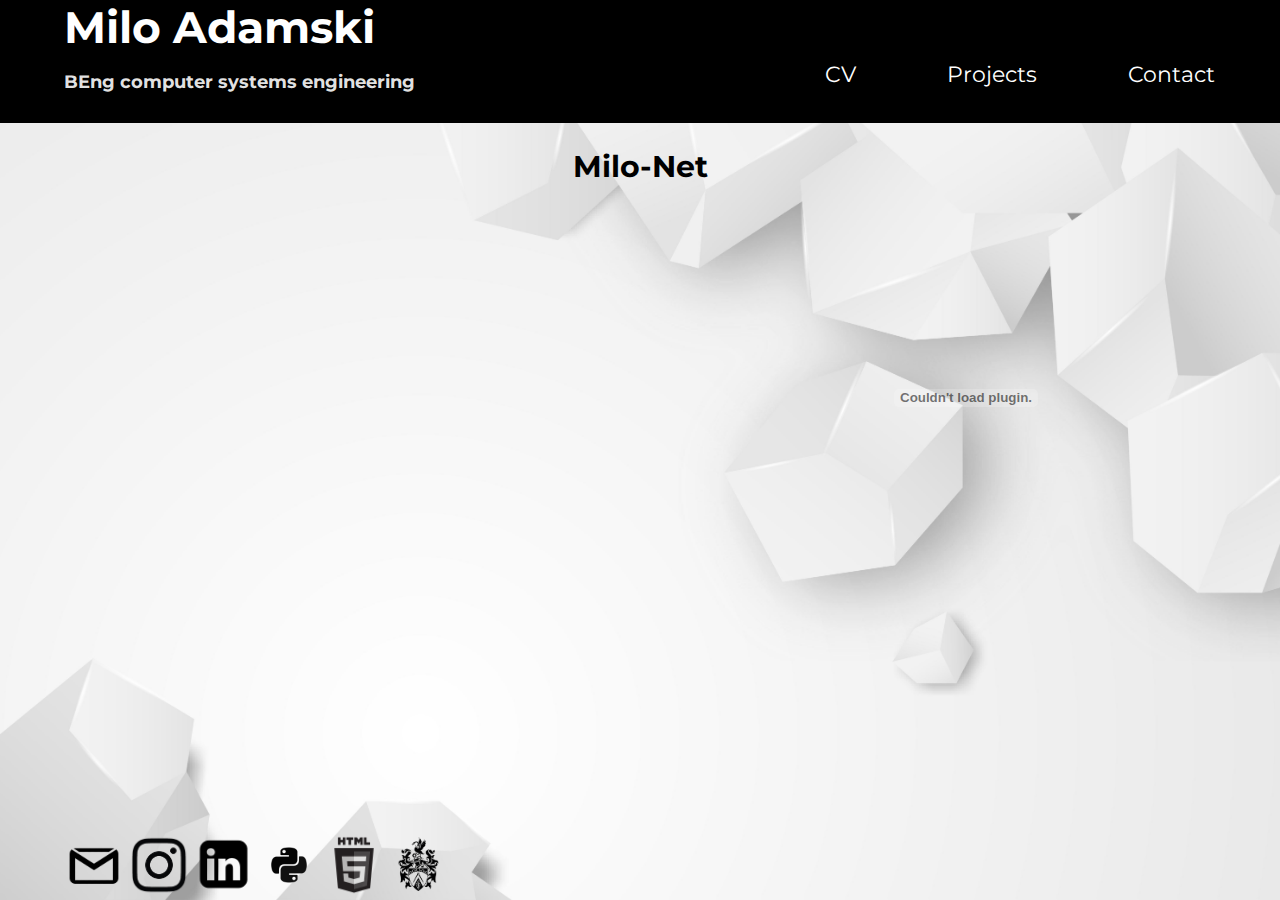
<file: CNN_project.html>
<head>
    <title>Milo Adamski</title>
    <link href='style.css' rel='stylesheet'>
    <link href='https://fonts.googleapis.com/css?family=Montserrat:400,500' rel='stylesheet'>
</head>

<header>
    <a href='index.html'>
        <h1 class='left' id="name">Milo Adamski</h1>
    </a>
    <div id="line2">
        <div id='course'>
            <h5 class='left'>BEng computer systems engineering</h5>
        </div>
        <nav class="navigation">
            <ul>
                <a id="cv-link" href='Milo Adamski CV.pdf'><span>CV</span></a>
                <a href='Projects.html'><span>Projects</span></a>
                <a href='Contact-page.html'><span>Contact</span></a>
            </ul> 
        </nav> 
    </div>  
</header>

<body>
    <h2 class='center'>Milo-Net</h2>
    <embed id='project-pdf' src="project1page.pdf" width="500" height="375" 
 type="application/pdf">
</body>


<footer class='left'>
    <a href ="m.adamski.0209@gmail.com" target="_blank">
        <img src="images/email.png" width="60" height="60" class='center'>
    </a>
    <a href="https://www.instagram.com/milo.adamski/" target="_blank">
        <img src="images/insta.png" width="60" height="60" class='center'>
    </a>
    <a href ="https://www.linkedin.com/in/milo-adamski-b5086b309/?trk=opento_sprofile_details" target="_blank">
        <img src="images/linked.png" width="60" height="60" class='center'>
    </a>
    <a href ="Python3 Certificate.pdf" target="_blank">
        <img src="images/python3.jpeg" width="60" height="60" class='center'>
    </a>
    <a href ="htmlcertificate.pdf" target="_blank">
        <img src="images/html5.png" wwidth="60" height="60" class='center'>
    </a>
    <a href ="https://www.brunel.ac.uk/study/undergraduate/Computer-Systems-Engineering-BEng" target="_blank">
        <img src="images/brunel2.png" wwidth="60" height="60" class='center'>
    </a>
</footer>
</file>
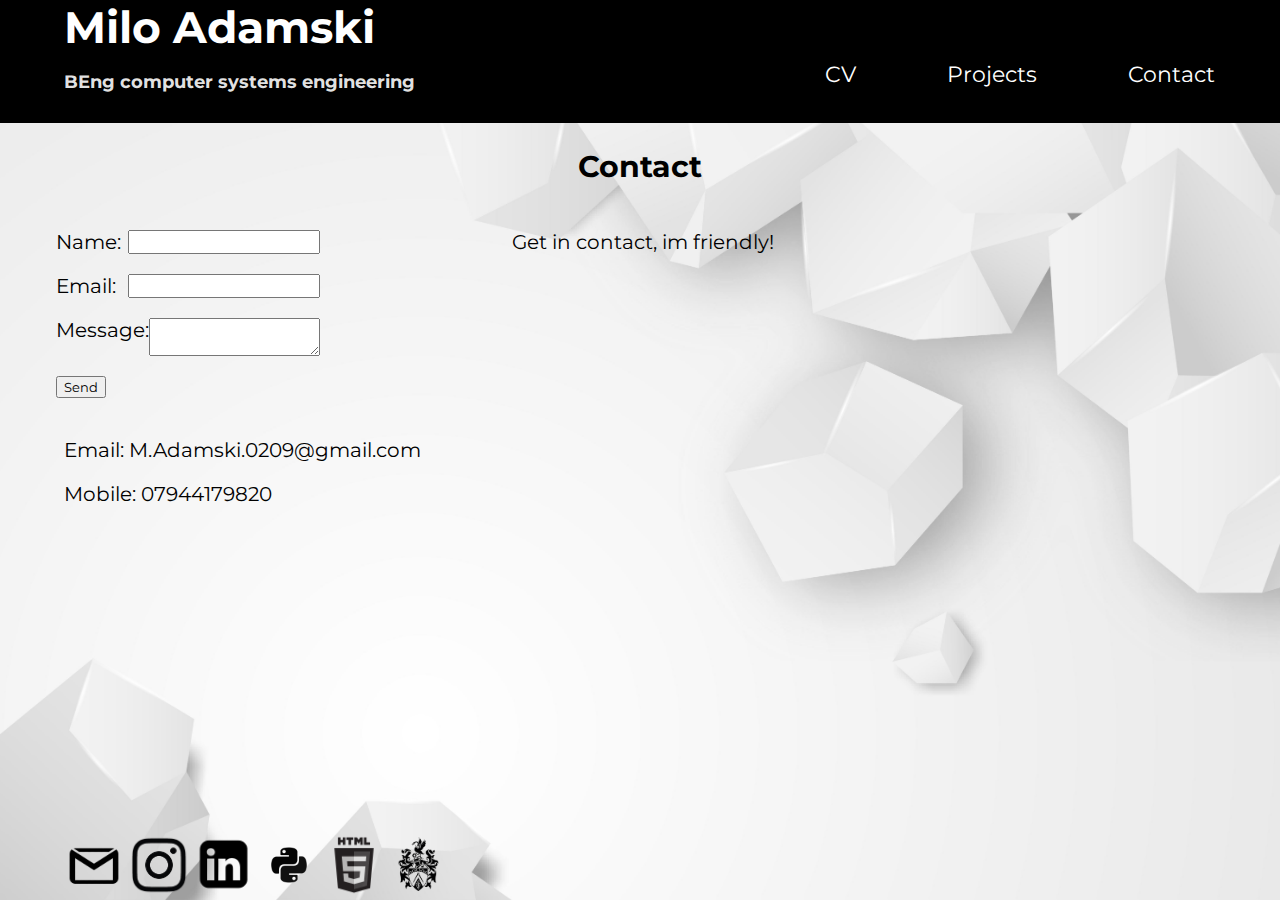
<file: Contact-page.html>
<head>
    <title>Milo Adamski</title>
    <link href='style.css' rel='stylesheet'>
    <link href='https://fonts.googleapis.com/css?family=Montserrat:400,500' rel='stylesheet'>
</head>

<header>
    <a href='index.html'>
        <h1 class='left' id="name">Milo Adamski</h1>
    </a>
    <div id="line2">
        <div id='course'>
            <h5 class='left'>BEng computer systems engineering</h5>
        </div>
        <nav class="navigation">
            <ul>
                <a id="cv-link" href='Milo Adamski CV.pdf'><span>CV</span></a>
                <a href='Projects.html'><span>Projects</span></a>
                <a href='Contact-page.html'><span>Contact</span></a>
            </ul> 
        </nav> 
    </div>  
</header>

<body>

    <h2 class='center'>Contact</h2>
    <div id='content-wrapper'>
        <section id="contact">
            <form action="mailto:m.adamski.0209@gmail.com" method="post" enctype="text/plain" class='left'>
                <ul>
                    <li>
                        <label for="name">Name:</label>
                        <input id='name-box' type="text" id="name" name="name">
                    </li>
                    <li>
                        <label for="email">Email:</label>
                        <input id='email-box' type="email" id="email" name="email">
                    </li>
                    <li>
                        <label for="message">Message:</label>
                        <textarea id='message-box' id="message" name="message"></textarea>
                    </li>
                    <li>
                        <input type="submit" value="Send">
                    </li>
                </ul>
            </form>
        </section>
        <p id='contact-tag' >Get in contact, im friendly!</p>
    </div>
    <p class='left' >Email: M.Adamski.0209@gmail.com</p>
    <p class='left' >Mobile: 07944179820</p>

</body>


<footer class='left'>
    <a href ="m.adamski.0209@gmail.com" target="_blank">
        <img src="images/email.png" width="60" height="60" class='center'>
    </a>
    <a href="https://www.instagram.com/milo.adamski/" target="_blank">
        <img src="images/insta.png" width="60" height="60" class='center'>
    </a>
    <a href ="https://www.linkedin.com/in/milo-adamski-b5086b309/?trk=opento_sprofile_details" target="_blank">
        <img src="images/linked.png" width="60" height="60" class='center'>
    </a>
    <a href ="Python3 Certificate.pdf" target="_blank">
        <img src="images/python3.jpeg" width="60" height="60" class='center'>
    </a>
    <a href ="htmlcertificate.pdf" target="_blank">
        <img src="images/html5.png" wwidth="60" height="60" class='center'>
    </a>
    <a href ="https://www.brunel.ac.uk/study/undergraduate/Computer-Systems-Engineering-BEng" target="_blank">
        <img src="images/brunel2.png" wwidth="60" height="60" class='center'>
    </a>
</footer>
</file>
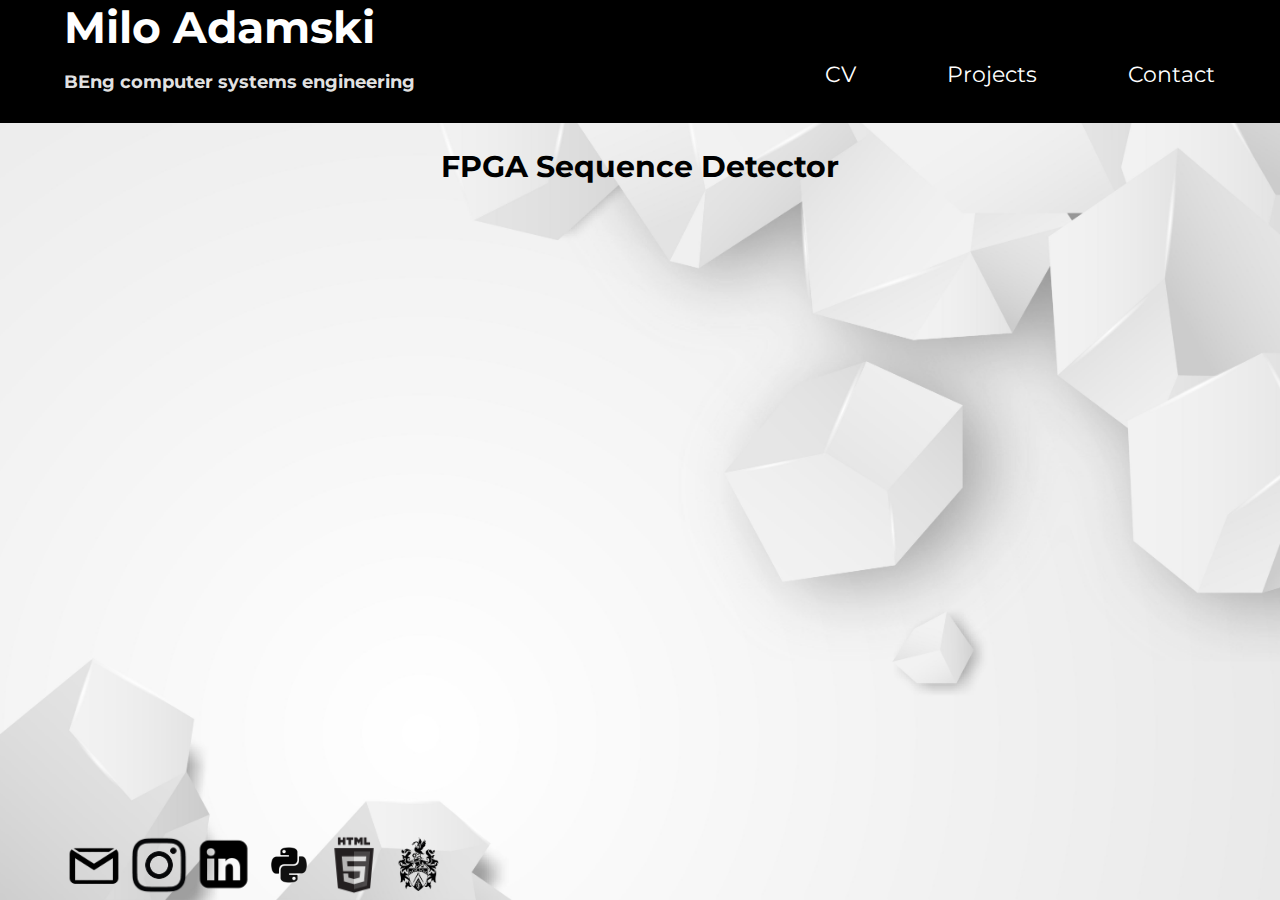
<file: FPGA_project.html>
<head>
    <title>Milo Adamski</title>
    <link href='style.css' rel='stylesheet'>
    <link href='https://fonts.googleapis.com/css?family=Montserrat:400,500' rel='stylesheet'>
</head>

<header>
    <a href='index.html'>
        <h1 class='left' id="name">Milo Adamski</h1>
    </a>
    <div id="line2">
        <div id='course'>
            <h5 class='left'>BEng computer systems engineering</h5>
        </div>
        <nav class="navigation">
            <ul>
                <a id="cv-link" href='Milo Adamski CV.pdf'><span>CV</span></a>
                <a href='Projects.html'><span>Projects</span></a>
                <a href='Contact-page.html'><span>Contact</span></a>
            </ul> 
        </nav> 
    </div>  
</header>

<body>
    <h2 class='center'>FPGA Sequence Detector</h2>

</body>


<footer class='left'>
    <a href ="m.adamski.0209@gmail.com" target="_blank">
        <img src="images/email.png" width="60" height="60" class='center'>
    </a>
    <a href="https://www.instagram.com/milo.adamski/" target="_blank">
        <img src="images/insta.png" width="60" height="60" class='center'>
    </a>
    <a href ="https://www.linkedin.com/in/milo-adamski-b5086b309/?trk=opento_sprofile_details" target="_blank">
        <img src="images/linked.png" width="60" height="60" class='center'>
    </a>
    <a href ="Python3 Certificate.pdf" target="_blank">
        <img src="images/python3.jpeg" width="60" height="60" class='center'>
    </a>
    <a href ="htmlcertificate.pdf" target="_blank">
        <img src="images/html5.png" wwidth="60" height="60" class='center'>
    </a>
    <a href ="https://www.brunel.ac.uk/study/undergraduate/Computer-Systems-Engineering-BEng" target="_blank">
        <img src="images/brunel2.png" wwidth="60" height="60" class='center'>
    </a>
</footer>
</file>
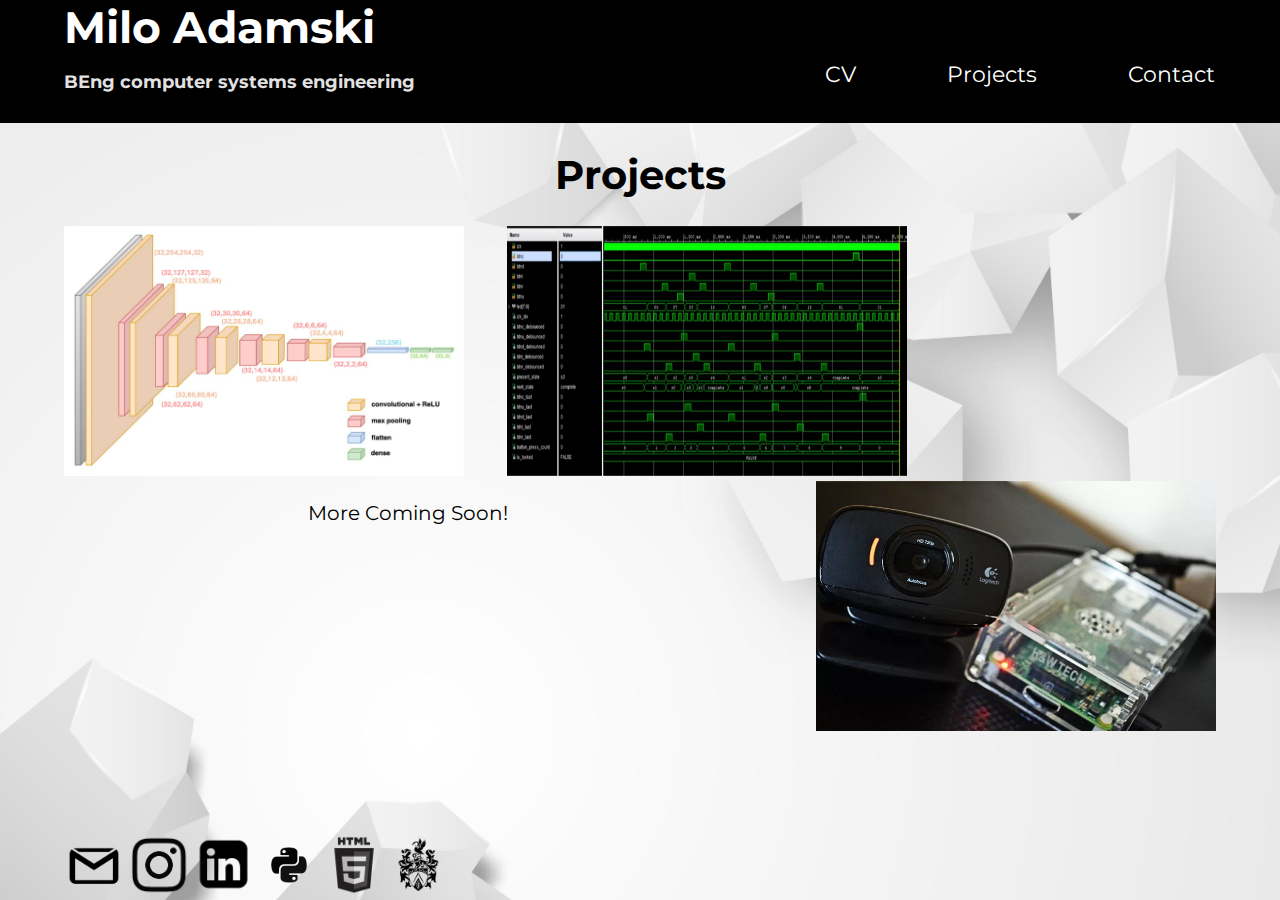
<file: Projects.html>
<head>
    <title>Milo Adamski</title>
    <link href='style.css' rel='stylesheet'>
    <link href='https://fonts.googleapis.com/css?family=Montserrat:400,500' rel='stylesheet'>
</head>

<header>
    <a href='index.html'>
        <h1 class='left' id="name">Milo Adamski</h1>
    </a>
    <div id="line2">
        <div id='course'>
            <h5 class='left'>BEng computer systems engineering</h5>
        </div>
        <nav class="navigation">
            <ul>
                <a id="cv-link" href='Milo Adamski CV.pdf'><span>CV</span></a>
                <a href='Projects.html'><span>Projects</span></a>
                <a href='Contact-page.html'><span>Contact</span></a>
            </ul> 
        </nav> 
    </div>  
</header>


<body>

<h1 class='center'>Projects</h1>   
<projectbox>
    <a href='CNN_project.html' class='left proj' id='diss'>
        <img src='images/project1.png' width='400px' height='250px'>
    </a>
    
    <a href='FPGA_project.html' class='center proj' id='fpga'>
        <img src='images/FPGA.png' width='400px' height='250px'>
    </a>
    
    <a href='Pi_cam_project.html' class='right proj' id='pi_cam'>
        <img src='images/pi_cam.png' width='400px' height='250px'>
    </a>
</projectbox>


<p class='center'>More Coming Soon!</p>
    
</body>

<footer class='left'>
    <a href ="m.adamski.0209@gmail.com" target="_blank">
        <img src="images/email.png" width="60" height="60" class='center'>
    </a>
    <a href="https://www.instagram.com/milo.adamski/" target="_blank">
        <img src="images/insta.png" width="60" height="60" class='center'>
    </a>
    <a href ="https://www.linkedin.com/in/milo-adamski-b5086b309/?trk=opento_sprofile_details" target="_blank">
        <img src="images/linked.png" width="60" height="60" class='center'>
    </a>
    <a href ="Python3 Certificate.pdf" target="_blank">
        <img src="images/python3.jpeg" width="60" height="60" class='center'>
    </a>
    <a href ="htmlcertificate.pdf" target="_blank">
        <img src="images/html5.png" wwidth="60" height="60" class='center'>
    </a>
    <a href ="https://www.brunel.ac.uk/study/undergraduate/Computer-Systems-Engineering-BEng" target="_blank">
        <img src="images/brunel2.png" wwidth="60" height="60" class='center'>
    </a>
</footer>
</file>
<file: style.css>
* {
  font-family:"Montserrat", "Courier New", monospace;;
}


.left{
  text-align: left;
  margin-left: 5%;  
}

.center{
  text-align: center;
  align-items: center;
}
  
.right{
  text-align:right;
  margin-right: 5%;
}
  
a:link {
  color: white;
  background-color: transparent;
  text-decoration: none;
}
  
a:visited {
  color: white;
  background-color: transparent;
  text-decoration: none;
}
  
header {
  font-weight: 400;
  margin:0;
  padding:0;
  width: 100%;
  font-size: 22px;
  color: #f1f1f1f1;
  background-color: black;
  background-size: 100vw 100vh;
}
  

#name{
  height:10px;
}  

#line2 {
  position: relative; /* Make #line2 the reference element */
  justify-content: space-between;
  width: 100%;
  display: inline-flex;
}

nav {
  position: absolute; /* Make navigation element absolute */
  top: 0; /* Position at the top of #line2 */
  right: 0; /* Position at the right of #line2 */
  display: flex; /* Activate flexbox for navigation links */
  justify-content: space-between; /* Distribute links evenly */
  align-items: center; /* Align links vertically in the center */
  margin-right: 5.1%;
}

#course{
  margin-left: 3%;
  width:40%;
}

  
.navigation a {
  margin-left: 85px;
}

html { 
  background: url(images/background.jpg) no-repeat center center fixed; 
  -webkit-background-size: cover;
  -moz-background-size: cover;
  -o-background-size: cover;
  background-size: cover;
}

body{
  width: 100%;
  height: 100%;
  /*border: 1px solid red;*/
  font-size: 20px;
  margin:0;
  padding:0;
}

#Milo{
  margin-top: 2%;
  margin-right: 5%;
  float: right;
  border-radius: 50%;
  border: 2px solid black;
}

#l1{
  margin-left: 10%;
  height:10px;
}

#l2{
  margin-left:15%;
  margin-bottom:5%;
}

#l3{
  padding:0;
}

#p1{
  margin-left:5%;
  margin-right: 35%;
}

footer{
  position: fixed;
  left: 0;
  bottom: 0;
  width: 100%;
  background-color: transparent;
  color: white;
  text-align: center;
}

/*projects*/
projectbox{
  display: block;
  margin: auto;
}

.proj{
  transition: opacity 0.3s ease-in-out;
}

.proj:hover{
  transition: opacity 0.3s ease-in-out;
  opacity:0.5;
}

#fpga{
  margin-left: 3%;
  margin-right: 3%;
}

#pi_cam{
  float: right;
}

intro{
  display: flex;
}

#pipara{
  margin-left:5%;
}

#pi-system{
  margin-top: 5%;
  margin-left: 5%;
  margin-bottom:5%;
  float:left;
}

#pidiagram{
  margin-right: 5%;
}

middle{
  display:flex;
  align-items: flex-start;
}

#imnotsure{
  margin-right: 5%;
}

#skills-header{
  padding-bottom: 0;
}

ul li{
  margin-bottom: 10px;
}

#skills-list{
  margin-top: 0;
  margin-right: 5%;
}

text-container{
  display: flex;
  flex-direction: column;
}

video {
  display: block;
  padding-bottom: 100px;
  margin-left: auto;
  margin-right: auto;
}


/*CNN project*/
#project-pdf{
  float: right;
  margin-right: 5%;
}

/*contact page*/

#content-wrapper{
  display: flex; 
}

#contact-tag{
  margin-left: 15%;
  width: fit-content;
  height: fit-content;
}

#contact{
  list-style: none;
  width: 25%;
}

#contact li{
  margin-bottom: 20px;
  list-style: none;
}

#namebox{
  height:20px;
}

#contact li {
  display: flex; /* Activate flexbox for list items */
  justify-content: space-between; /* Distribute content horizontally */
}
</file>
